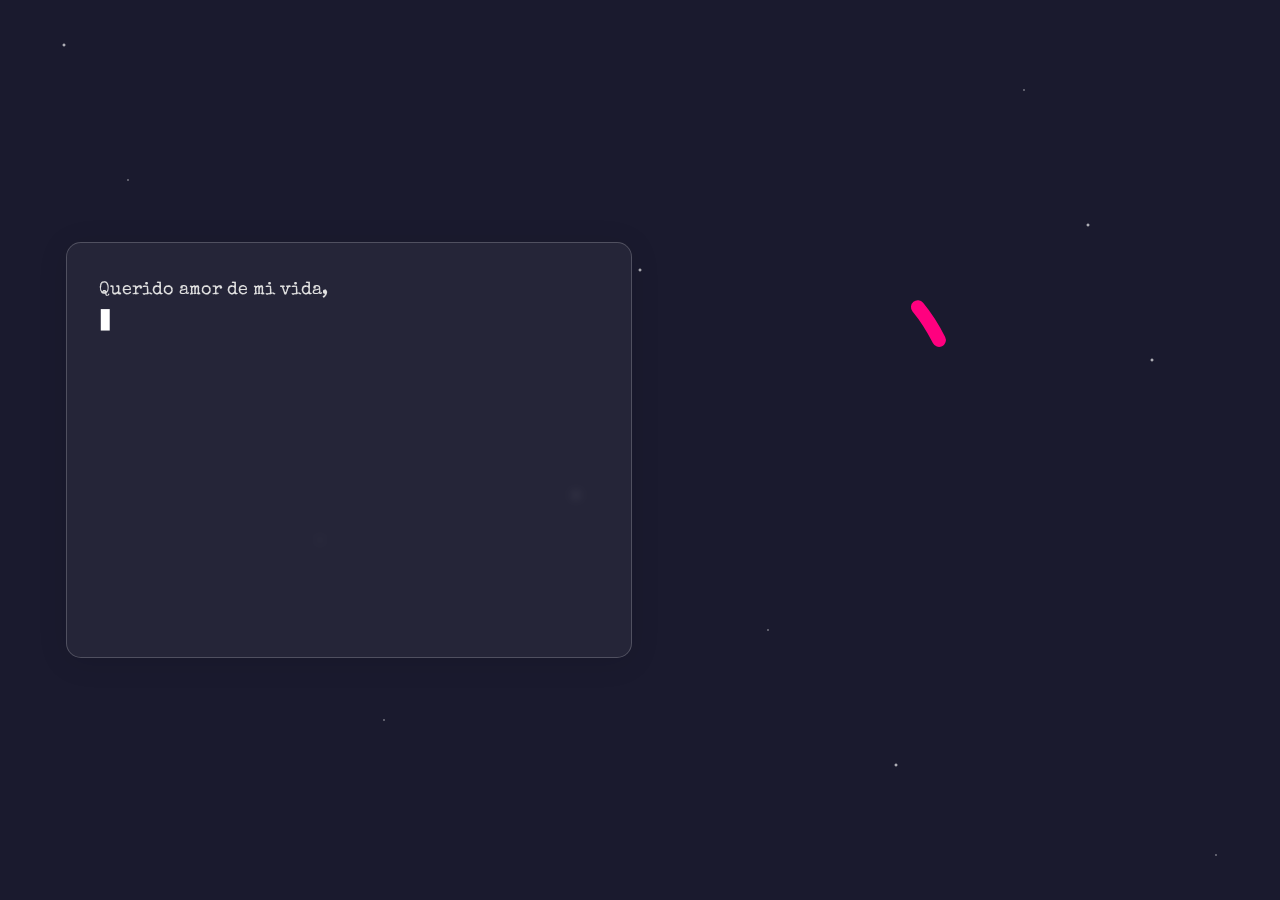
<file: carta-de-amor/index.html>
<!DOCTYPE html>
<html lang="es">
<head>
    <meta charset="UTF-8">
    <meta name="viewport" content="width=device-width, initial-scale=1.0">
    <title>Carta con Corazón de Neón</title>
    <link rel="stylesheet" href="style.css">
</head>
<body>

<div class="stars-bg"></div>

<div class="container">
    <div class="letter">
        <pre id="letter-content"></pre>
    </div>
    <div class="heart-container">
        <svg class="heart" viewBox="0 0 200 200">

            <g id="heart-shape-group">
                <path class="heart-glow" d="M 100,60 C 80,20 40,30 40,60 C 40,90 100,140 100,140 C 100,140 160,90 160,60 C 160,30 120,20 100,60 Z" />
                <path id="heart-path" class="heart-path" d="M 100,60 C 80,20 40,30 40,60 C 40,90 100,140 100,140 C 100,140 160,90 160,60 C 160,30 120,20 100,60 Z" />
            </g>

            <path id="arrow-motion-path" d="M 20,-20 L 180,220" fill="none" stroke="none" />

            <g id="arrow-group">
                <path class="arrow-path" d="M -30,0 L 15,0 M 5,-5 L 15,0 L 5,5" />
            </g>
            <!--            MODIFICAR: Nombre de la persona -->
            <text id="heart-text" x="100" y="95" text-anchor="middle" dominant-baseline="middle">
                Su nombre :)
            </text>
        </svg>
    </div>
</div>
<script src="script.js"></script>

</body>
</html>
</file>
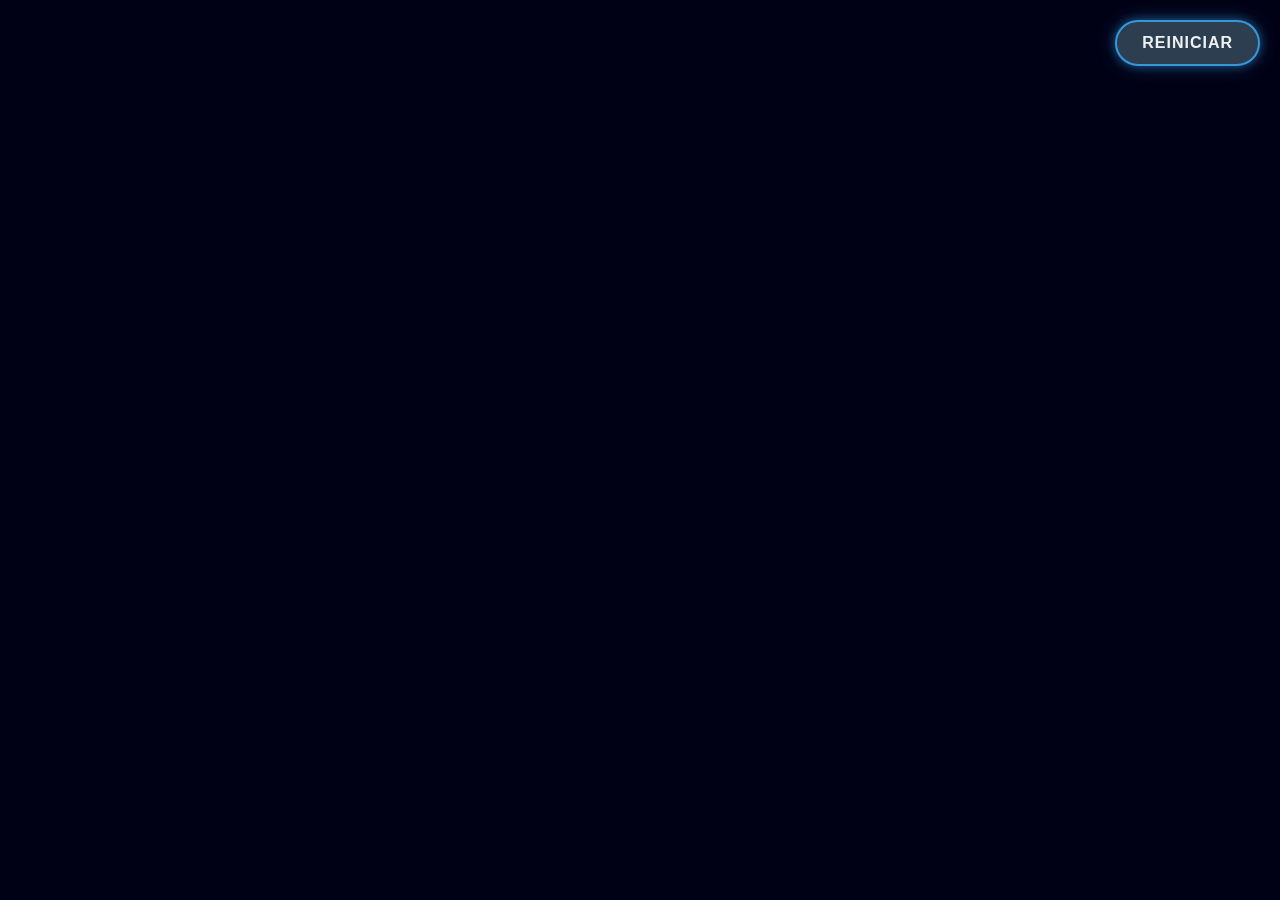
<file: fuegos artificiales/index.html>
<!DOCTYPE html>
<html lang="es">
<head>
  <meta charset="UTF-8">
  <meta name="viewport" content="width=device-width, initial-scale=1.0">
  <!-- MODIFICAR: El título que aparece en la pestaña del navegador -->
  <title>Fuegos Artificiales con Texto</title>
  <link rel="stylesheet" href="style.css">
</head>
<body>
<!-- MODIFICAR: El texto que aparece en el botón de reinicio -->
<button type="button" id="restartButton">Reiniciar</button>
<canvas id="fireworksCanvas"></canvas>

<script src="script.js"></script>
</body>
</html>
</file>
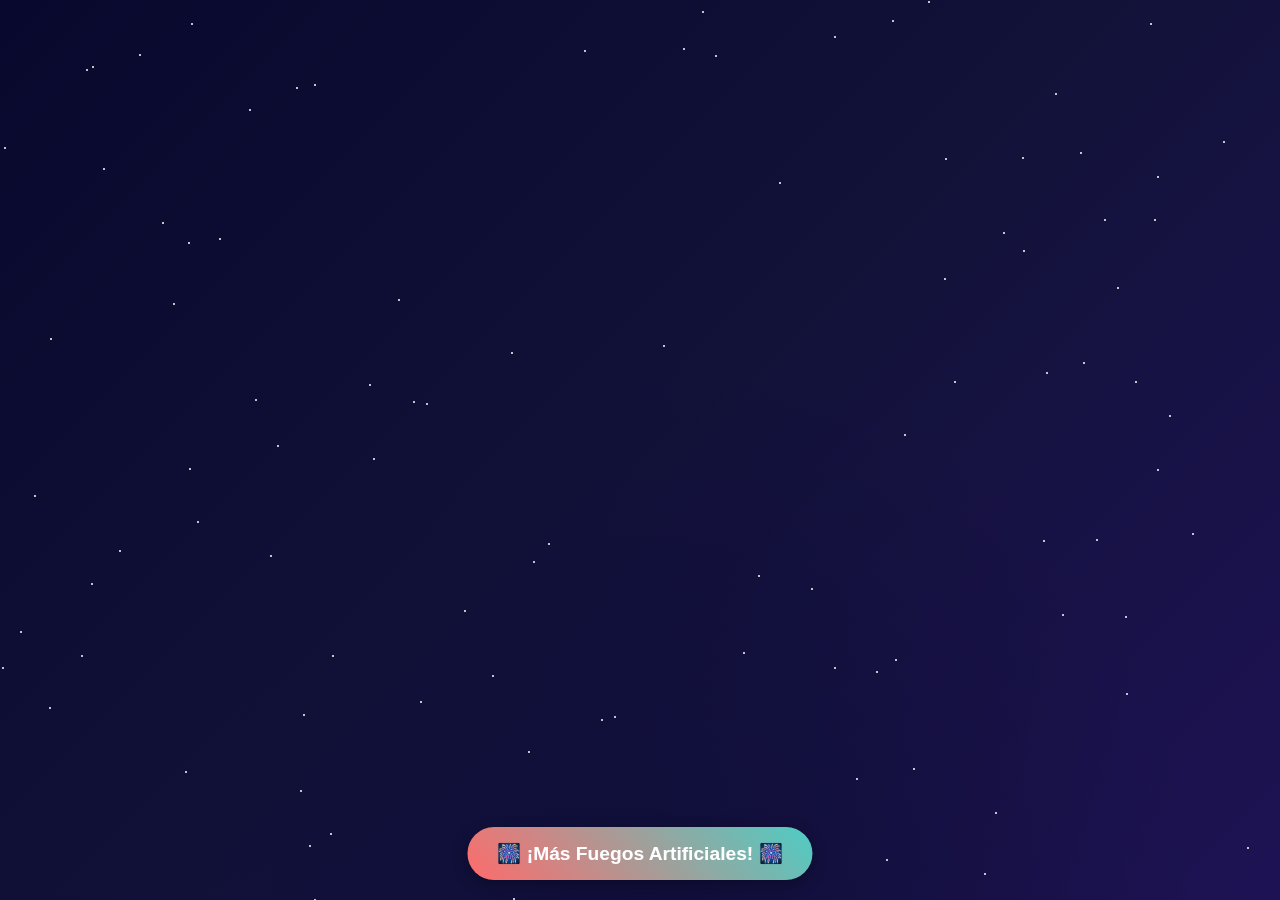
<file: happybdv2/index.html>
<!DOCTYPE html>
<html lang="es">
<head>
  <meta charset="UTF-8">
  <meta name="viewport" content="width=device-width, initial-scale=1.0">
  <title>¡Feliz Cumpleaños!</title>
  <link rel="stylesheet" href="style.css">
</head>
<body>
<canvas id="canvas"></canvas>
<div class="stars" id="stars"></div>
<div class="message" id="message">¡FELIZ CUMPLEAÑOS!</div>
<button class="launch-button" onclick="launchFireworks()">🎆 ¡Más Fuegos Artificiales! 🎆</button>
</body>
<script src="script.js" type="module"></script>
</html>
</file>
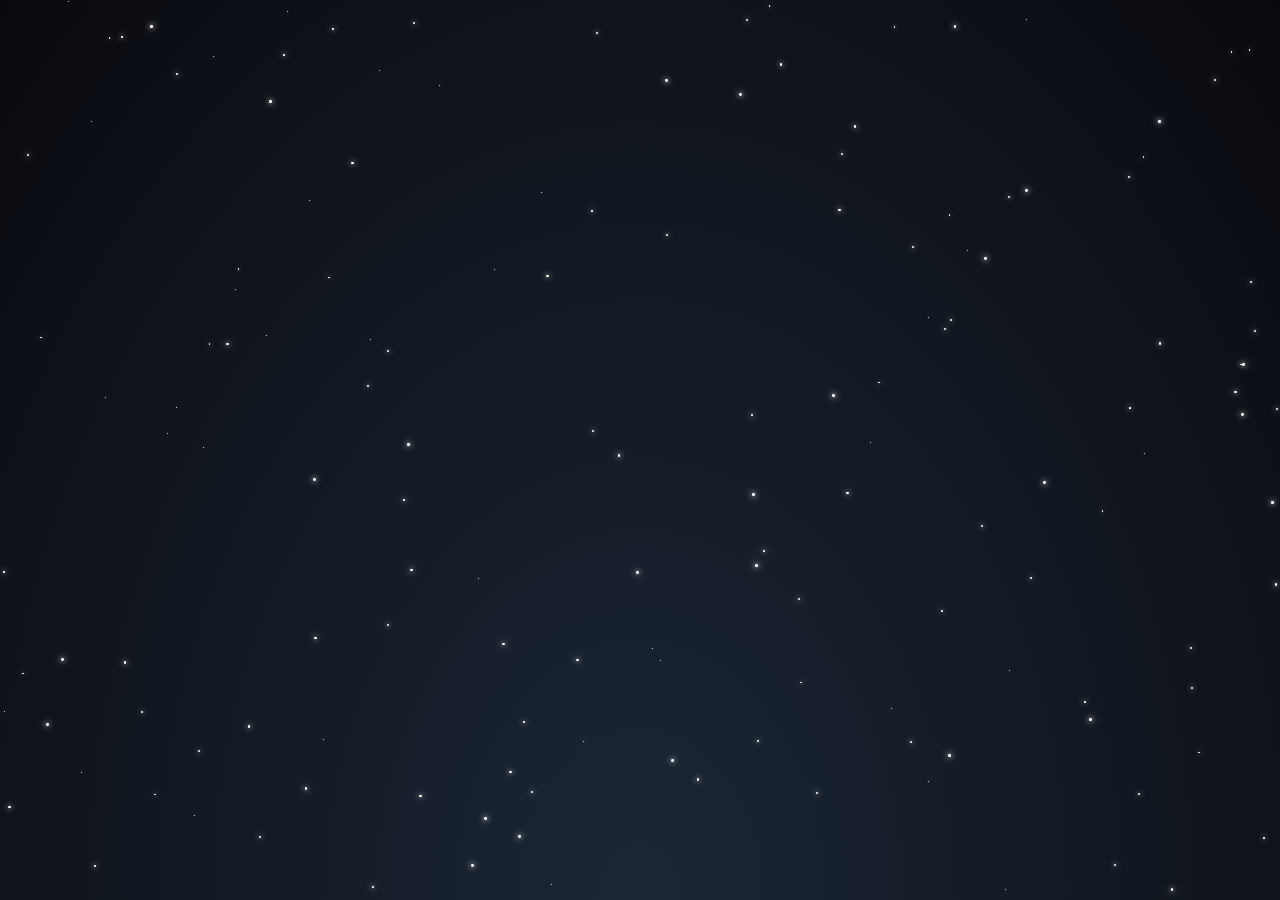
<file: happybdv3/index.html>
<!DOCTYPE html>
<html lang="es">
<head>
  <meta charset="UTF-8">
  <meta name="viewport" content="width=device-width, initial-scale=1.0">
  <title>Fuegos Artificiales - Feliz Cumpleaños</title>
  <link rel="stylesheet" href="style.css">
</head>
<body>
<div class="message-container">
  <!-- Las letras se añadirán aquí con JS -->
</div>
<div class="fireworks-container">
  <!-- Los fuegos artificiales se añadirán aquí con JS -->
</div>
</body>
<script src="script.js" type="module"></script>
</html>
</file>
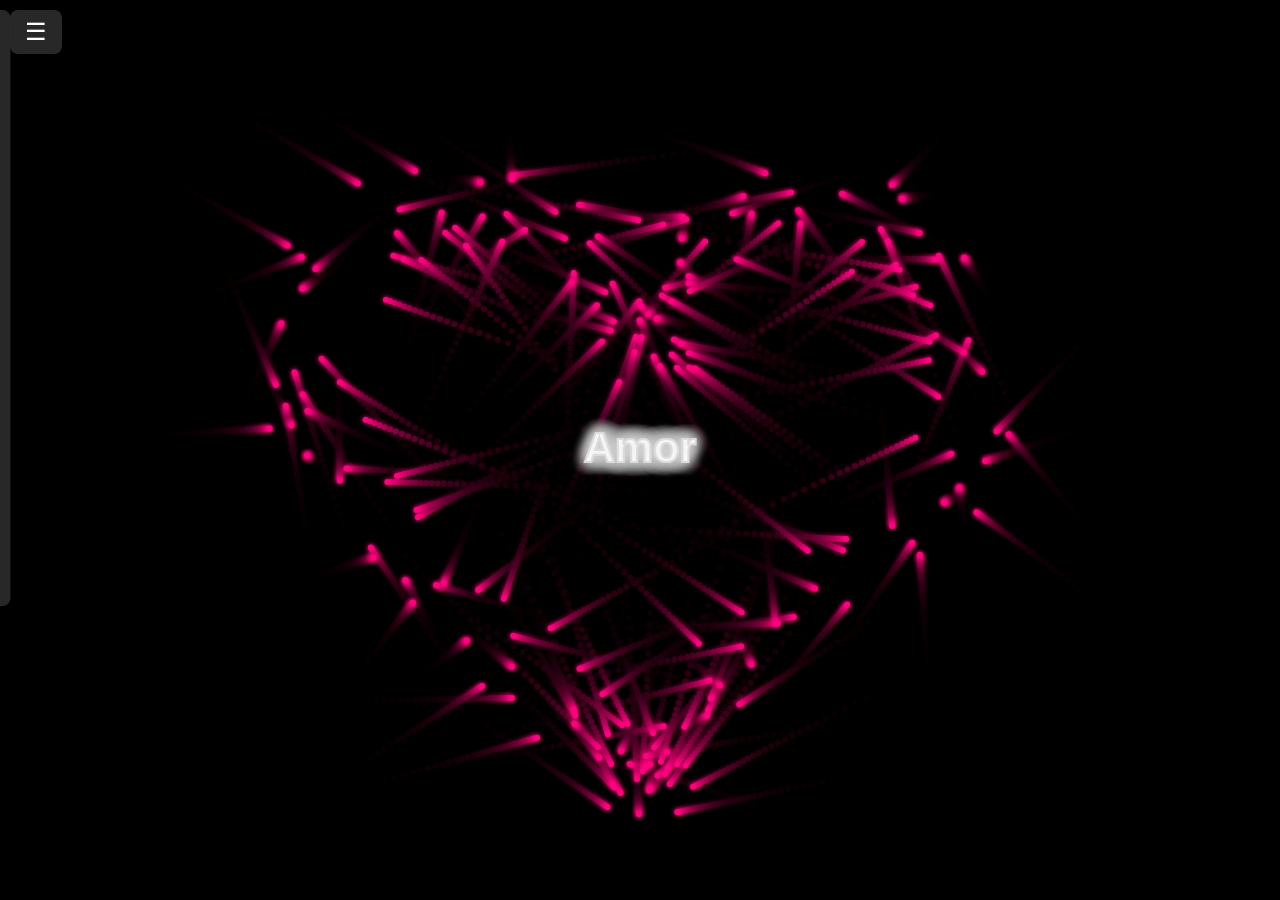
<file: love 2/index.html>
<!DOCTYPE html>
<html lang="es">
<head>
  <meta charset="UTF-8">
  <meta name="viewport" content="width=device-width, initial-scale=1.0">
  <title>Corazón de Partículas Interactivo con Nombre</title>
  <link rel="stylesheet" href="style.css">
</head>
<body>
<div class="menu-toggle" id="menuToggle">
  ☰
</div>
<div class="controls" id="controlsMenu">
  <label for="name-input">Nombre:</label>
  <input type="text" id="name-input" value="Amor">

  <label for="text-color-select">Color Texto:</label>
  <select id="text-color-select">
    <option value="#dcdcdc">Blanco</option>
    <option value="#ff0000">Rojo</option>
    <option value="#00ff00">Verde</option>
    <option value="#0000ff">Azul</option>
    <option value="#ffff00">Amarillo</option>
    <option value="#ff00ff">Magenta</option>
    <option value="#00ffff">Cyan</option>
  </select>

  <label for="font-size">Tamaño Texto Base: <span id="font-size-value">40</span></label>
  <input type="range" id="font-size" min="20" max="80" value="40">

  <label for="pulse-amplitude">Amplitud Pulso Texto: <span id="pulse-amplitude-value">10</span></label>
  <input type="range" id="pulse-amplitude" min="0" max="30" value="10">

  <label for="pulse-speed">Velocidad Pulso Texto: <span id="pulse-speed-value">0.005</span></label>
  <input type="range" id="pulse-speed" min="0.001" max="0.02" value="0.005" step="0.001">

  <hr style="margin: 10px 0;">

  <label for="color-select">Color Partículas:</label>
  <select id="color-select">
    <option value="#ff007f">Rosa Fuerte</option>
    <option value="#00ff00">Verde</option>
    <option value="#ff0000">Rojo</option>
    <option value="#0000ff">Azul</option>
    <option value="#ffff00">Amarillo</option>
    <option value="#ff00ff">Magenta</option>
    <option value="#00ffff">Cyan</option>
    <option value="#ffffff">Blanco</option>
  </select>

  <label for="particle-size">Tamaño Partículas: <span id="particle-size-value">3</span></label>
  <input type="range" id="particle-size" min="1" max="10" value="3">

  <label for="num-particles">Nº Partículas: <span id="num-particles-value">200</span></label>
  <input type="range" id="num-particles" min="50" max="500" value="200" step="10">

  <label for="speed">Velocidad Partículas: <span id="speed-value">0.05</span></label>
  <input type="range" id="speed" min="0.01" max="0.2" value="0.05" step="0.01">

  <label for="mouse-follow">Influencia Mouse: <span id="mouse-follow-value">80</span></label>
  <input type="range" id="mouse-follow" min="10" max="200" value="80">

  <label for="trail-alpha">Estela Partículas: <span id="trail-alpha-value">0.1</span></label>
  <input type="range" id="trail-alpha" min="0.01" max="0.5" value="0.1" step="0.01">
</div>

<canvas id="particleCanvas"></canvas>

<script src="script.js"></script>
</body>
</html>
</file>
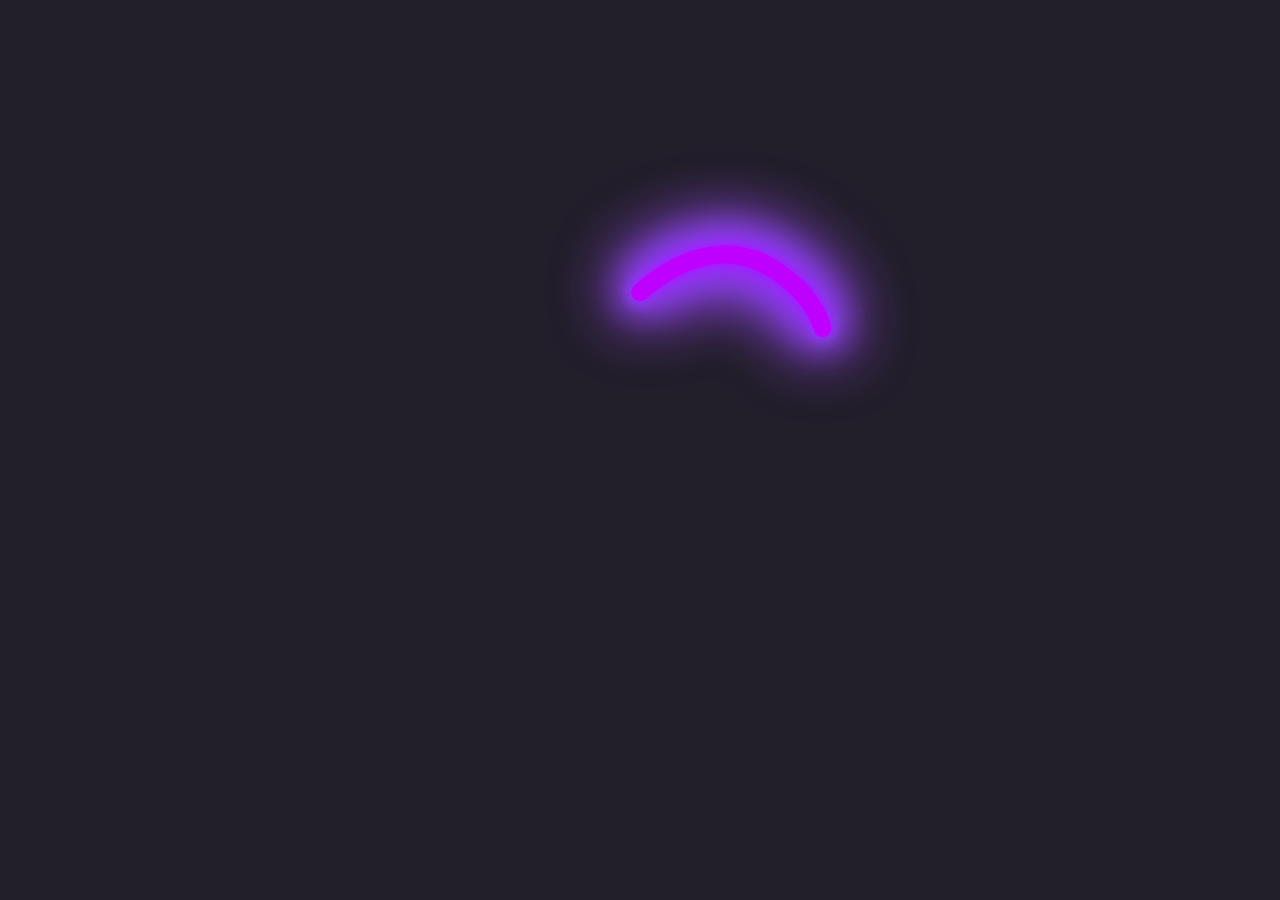
<file: love1/index.html>
<!DOCTYPE html>
<html lang="es">
<head>
  <meta charset="UTF-8">
  <meta name="viewport" content="width=device-width, initial-scale=1.0">
  <!-- MODIFICAR: Título de la pestaña del navegador -->
  <title>Neon Heart Chase Animation</title>
  <link rel="stylesheet" href="style.css">
</head>
<body>
<div class="heart-container">
  <svg class="heart-svg" viewBox="0 0 200 200" xmlns="http://www.w3.org/2000/svg">
    <path id="neon-pink" class="neon-chaser"
          d="M100,30 C100,30 130,0 160,20 C190,40 190,70 160,90 L100,150 L40,90 C10,70 10,40 40,20 C70,0 100,30 100,30 Z" />
    <path id="neon-blue" class="neon-chaser"
          d="M100,30 C100,30 130,0 160,20 C190,40 190,70 160,90 L100,150 L40,90 C10,70 10,40 40,20 C70,0 100,30 100,30 Z" />
    <path id="neon-purple" class="neon-chaser"
          d="M100,30 C100,30 130,0 160,20 C190,40 190,70 160,90 L100,150 L40,90 C10,70 10,40 40,20 C70,0 100,30 100,30 Z" />
  </svg>

  <!-- MODIFICAR: Primer mensaje que aparece -->
  <div id="first-message" class="text-message">Te amo</div>
  <!-- MODIFICAR: Segundo mensaje que aparece -->
  <div id="second-message" class="text-message">Para siempre</div>
</div>

<script src="script.js"></script>
</body>
</html>
</file>
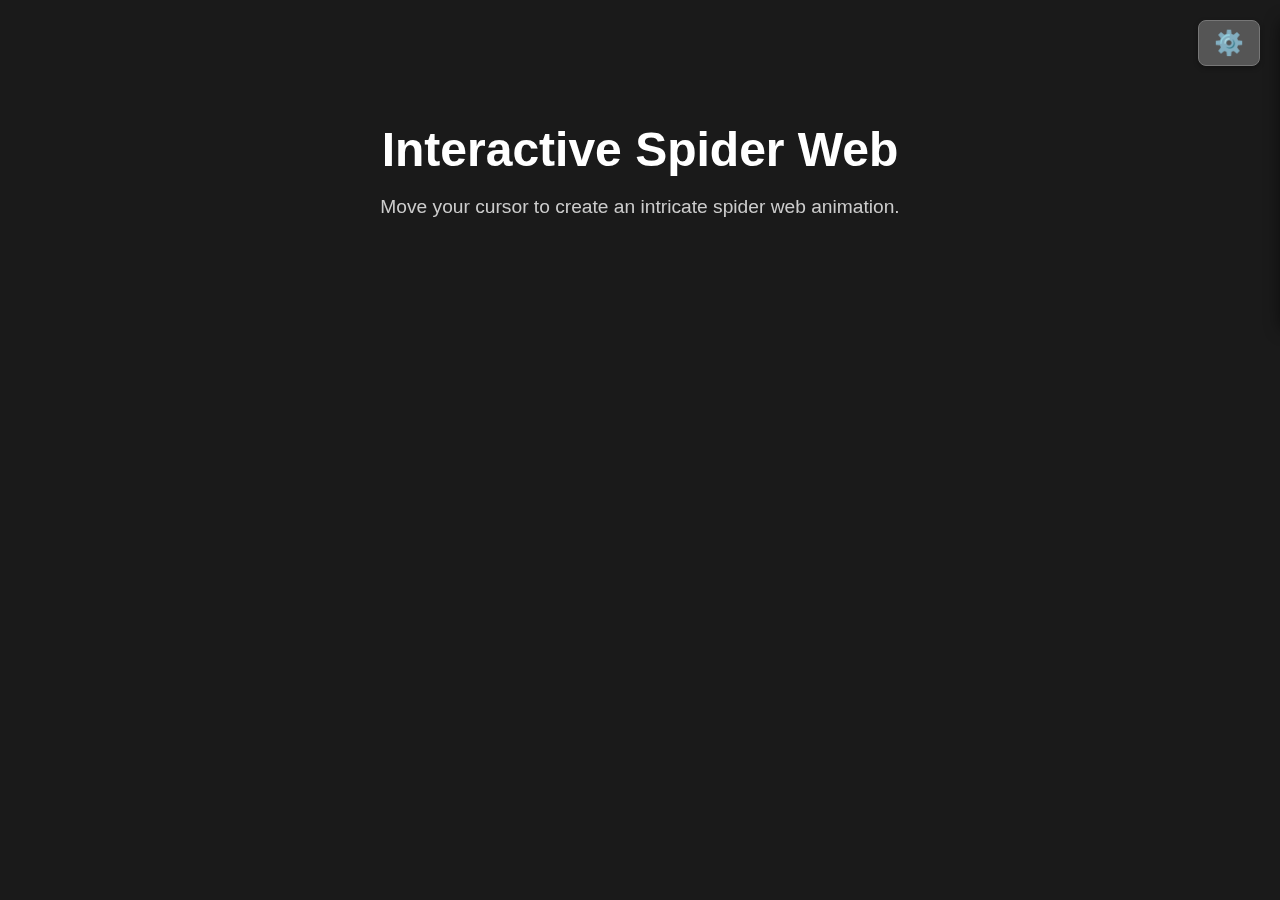
<file: particulas1/index.html>
<!DOCTYPE html>
<html lang="es">
<head>
  <meta charset="UTF-8">
  <meta name="viewport" content="width=device-width, initial-scale=1.0">
  <title>Interactive Spider Web</title>
  <link rel="stylesheet" href="style.css">
</head>
<body>
<div class="text-container" id="textContainer">
  <h1>Interactive Spider Web</h1>
  <p>Move your cursor to create an intricate spider web animation.</p>
</div>

<div id="controls" class="controls-hidden">
  <h2>Settings</h2>
  <div>
    <label for="particleColor">Particle Color:</label>
    <input type="color" id="particleColor" value="#FFFFFF">
  </div>
  <div>
    <label for="lineColor">Line Color:</label>
    <input type="color" id="lineColor" value="#FFFFFF">
  </div>
  <div>
    <label for="bgColor">Background Color:</label>
    <input type="color" id="bgColor" value="#1a1a1a">
  </div>
  <div>
    <label for="maxParticles">Max Particles:</label>
    <input type="number" id="maxParticles" value="150" min="50" max="1000" step="10">
  </div>
  <div>
    <label for="connectDistance">Connect Distance:</label>
    <input type="number" id="connectDistance" value="100" min="20" max="100" step="10">
  </div>
  <div>
    <label for="particleRadius">Particle Radius:</label>
    <input type="number" id="particleRadius" value="2" min="1" max="10" step="0.5">
  </div>
  <button id="resetParticles">Reset Particles</button>
</div>

<button id="toggleControls">⚙️</button>

<canvas id="spiderWebCanvas"></canvas>
<script src="script.js"></script>
</body>
</html>
</file>
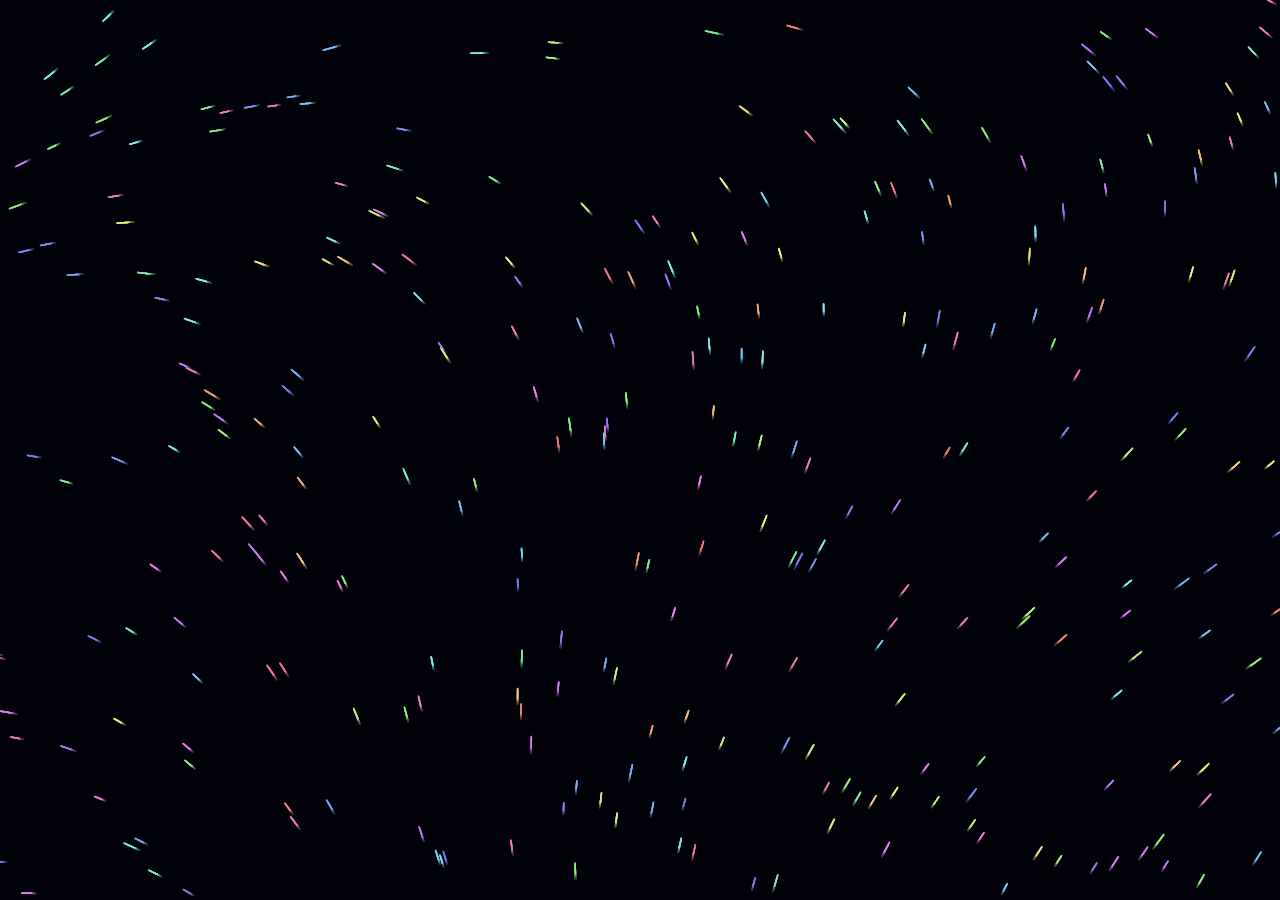
<file: rio de luz/index.html>
<!DOCTYPE html>
<html lang="es">
<head>
  <meta charset="UTF-P">
  <meta name="viewport" content="width=device-width, initial-scale=1.0">
  <title>Flujo Orgánico / Río de Luz</title>
  <link rel="stylesheet" href="style.css">
</head>
<body>

<canvas id="flowCanvas"></canvas>
<script src="script.js"></script>
</body>
</html>
</file>
<file: carta-de-amor/style.css>
@import url('https://fonts.googleapis.com/css2?family=Special+Elite&display=swap');

:root {
    --neon-color: #ff007f;
    --background-color: #1a1a2e;
    --text-color: #e0e0e0;
    --cursor-color: #ffffff;
}

body {
    margin: 0;
    padding: 0;
    display: flex;
    justify-content: center;
    align-items: center;
    min-height: 100vh;
    background: var(--background-color);
    font-family: 'Special Elite', cursive, sans-serif;
    color: var(--text-color);
    overflow-x: hidden;
    overflow-y: auto;
}

.stars-bg {
    position: fixed;
    top: 0;
    left: 0;
    width: 100%;
    height: 100%;
    background: transparent;
    z-index: -1;
    background-image:
            radial-gradient(1px 1px at 10% 20%, white, transparent),
            radial-gradient(1px 1px at 80% 10%, white, transparent),
            radial-gradient(2px 2px at 50% 30%, white, transparent),
            radial-gradient(2px 2px at 90% 40%, white, transparent),
            radial-gradient(1px 1px at 30% 80%, white, transparent),
            radial-gradient(2px 2px at 45% 55%, white, transparent),
            radial-gradient(1px 1px at 60% 70%, white, transparent),
            radial-gradient(2px 2px at 5% 5%, white, transparent),
            radial-gradient(1px 1px at 95% 95%, white, transparent),
            radial-gradient(2px 2px at 70% 85%, white, transparent),
            radial-gradient(1px 1px at 25% 60%, white, transparent),
            radial-gradient(2px 2px at 85% 25%, white, transparent);
    animation: move-stars 200s linear infinite;
}

@keyframes move-stars {
    from { transform: translateY(0); }
    to   { transform: translateY(-2000px); }
}

.container {
    display: flex;
    flex-wrap: wrap;
    justify-content: center;
    align-items: center;
    gap: 2rem;
    padding: 2rem;
    max-width: 1200px;
    width: 90%;
    animation: fade-in 1.5s ease-out;
    position: relative;
    z-index: 1;
}

@keyframes fade-in {
    from { opacity: 0; transform: translateY(20px); }
    to   { opacity: 1; transform: translateY(0); }
}

.letter {
    background: rgba(255, 255, 255, 0.05);
    border-radius: 15px;
    padding: 2rem;
    width: 100%;
    max-width: 500px;
    min-height: 350px;
    box-shadow: 0 4px 30px rgba(0, 0, 0, 0.1);
    backdrop-filter: blur(5px);
    -webkit-backdrop-filter: blur(5px);
    border: 1px solid rgba(255, 255, 255, 0.2);
    position: relative;
    animation: float-effect 6s ease-in-out infinite;
}

#letter-content {
    font-size: 1.1rem;
    line-height: 1.8;
    margin: 0;
    font-family: inherit;
    white-space: pre-wrap;
    word-wrap: break-word;
}

#letter-content::after {
    content: '▋';
    display: inline-block;
    animation: blink 0.7s infinite;
    color: var(--cursor-color);
    margin-left: 2px;
}

#letter-content.typing-done::after {
    display: none;
}

.heart-container {
    width: 100%;
    max-width: 550px;
    display: flex;
    justify-content: center;
    align-items: center;
    animation: float-effect 6s ease-in-out infinite;
    animation-delay: -3s;
}

.heart {
    width: 100%;
    height: auto;
    overflow: visible;
}

.heart.finished {
    animation: pulse 1.5s infinite ease-in-out;
}

#heart-shape-group {
    transform-origin: center;
}

.heart-glow {
    fill: none;
    stroke: var(--neon-color);
    stroke-width: 5;
    filter: drop-shadow(0 0 7px var(--neon-color))
    drop-shadow(0 0 20px var(--neon-color))
    drop-shadow(0 0 35px rgba(255, 0, 127, 0.5));
    opacity: 0;
    transition: opacity 1s ease;
}

.heart-path {
    fill: transparent;
    stroke: var(--neon-color);
    stroke-width: 5;
    stroke-linecap: round;
    stroke-linejoin: round;
    transition: stroke-dashoffset 0.1s linear;
}

#heart-text {
    font-family: 'Special Elite', cursive, sans-serif;
    font-size: 15px;
    fill: #fff;
    text-shadow: 0 0 4px #fff, 0 0 10px var(--neon-color);
    opacity: 0;
    transition: opacity 1.5s ease-in 0.5s;
}

.heart.finished .heart-glow,
.heart.finished #heart-text {
    opacity: 1;
}

#arrow-group {
    offset-path: path('M 20,-20 L 180,220');
    offset-rotate: auto;
    offset-distance: 0%;
    opacity: 0;
}

.arrow-path {
    fill: none;
    stroke: var(--neon-color);
    stroke-width: 4;
    stroke-linecap: round;
    stroke-linejoin: round;
    filter: drop-shadow(0 0 5px var(--neon-color)) drop-shadow(0 0 15px var(--neon-color));
}

.heart.finished #arrow-group {
    animation: fly-arrow 1s ease-in-out 0.5s forwards;
}

.heart.finished #heart-shape-group {
    animation: heart-hit-scale 0.4s ease-out 0.9s forwards;
}

.heart.finished .heart-glow {
    animation: heart-hit-glow 0.4s ease-out 0.9s forwards;
}

@keyframes fly-arrow {
    0%   { offset-distance: 0%; opacity: 0; }
    10%  { opacity: 1; }
    90%  { opacity: 1; }
    100% { offset-distance: 100%; opacity: 0; }
}

@keyframes heart-hit-scale {
    0%, 100% {
        transform: scale(1);
    }
    50% {
        transform: scale(1.1);
    }
}

@keyframes heart-hit-glow {
    0%, 100% {
        filter: drop-shadow(0 0 7px var(--neon-color))
        drop-shadow(0 0 20px var(--neon-color))
        drop-shadow(0 0 35px rgba(255, 0, 127, 0.5));
    }
    50% {
        filter: drop-shadow(0 0 15px #fff)
        drop-shadow(0 0 30px var(--neon-color))
        drop-shadow(0 0 55px var(--neon-color));
    }
}

@keyframes pulse {
    0%, 100% { transform: scale(1); }
    50%      { transform: scale(1.05); }
}

@keyframes float-effect {
    0%, 100% { transform: translateY(0); }
    50%      { transform: translateY(-10px); }
}

@keyframes blink {
    0%, 100% { opacity: 1; }
    50%      { opacity: 0; }
}

.sparkle {
    position: absolute;
    background: var(--neon-color);
    border-radius: 50%;
    pointer-events: none;
    z-index: 9999;
    animation: sparkle-fade 1s forwards;
    box-shadow: 0 0 5px var(--neon-color), 0 0 10px var(--neon-color);
}

@keyframes sparkle-fade {
    from {
        opacity: 1;
        transform: scale(1) translateY(0);
    }
    to {
        opacity: 0;
        transform: scale(0) translateY(-50px);
    }
}

@media (max-width: 768px) {
    body {
        align-items: flex-start;
        padding-top: 2rem;
    }

    .container {
        flex-direction: column;
        padding: 1rem;
        gap: 1.5rem;
        width: 95%;
    }

    .letter {
        padding: 1.5rem;
        min-height: auto;
    }

    #letter-content {
        font-size: 1rem;
    }
    .heart-container {
        max-width: 300px;
    }
    #heart-text {
        font-size: 13px;
    }

    .letter, .heart-container {
        animation: none;
    }
}
</file>
<file: fuegos artificiales/style.css>
/* ================================================= */
/* CAMBIO: BASE MÁS ROBUSTA PARA EVITAR SCROLL       */
/* ================================================= */
html, body {
    height: 100%;
    width: 100%;
    margin: 0;
    padding: 0;
    overflow: hidden; /* La clave para eliminar las barras de scroll */
    background-color: #000;
}

/* El body ya no necesita flexbox ni altura específica */
body {
    position: relative; /* Contexto para el botón posicionado absolutamente */
}

/* ================================================= */
/* CAMBIO: POSICIONAR EL CANVAS COMO UN FONDO FIJO   */
/* ================================================= */
#fireworksCanvas {
    position: absolute;
    top: 0;
    left: 0;
    display: block;
    background-color: #0a0a1a;
}

/* Estilo del botón (mantenemos el estilo mejorado anterior) */
#restartButton {
    position: absolute;
    z-index: 10; /* Aseguramos que el botón esté sobre el canvas */
    top: 20px;
    right: 20px;
    padding: 12px 25px;
    background-color: #2c3e50;
    color: #ecf0f1;
    border: 2px solid #3498db;
    border-radius: 50px;
    cursor: pointer;
    font-size: 16px;
    font-weight: bold;
    text-transform: uppercase;
    letter-spacing: 1px;
    box-shadow: 0 0 10px rgba(52, 152, 219, 0.5),
    0 0 20px rgba(52, 152, 219, 0.3);
    transition: all 0.3s ease-in-out;
}

#restartButton:hover {
    background-color: #3498db;
    color: #fff;
    transform: scale(1.05);
    box-shadow: 0 0 15px rgba(52, 152, 219, 0.8),
    0 0 30px rgba(52, 152, 219, 0.5);
}

/* Ajuste responsivo para pantallas pequeñas */
@media (max-width: 480px) {
    #restartButton {
        top: 15px;
        right: 15px;
        padding: 10px 18px;
        font-size: 14px;
    }
}
</file>
<file: happybdv2/style.css>
* {
    margin: 0;
    padding: 0;
    box-sizing: border-box;
}

body {
    /* MODIFICAR: El degradado de fondo de toda la página. */
    background: linear-gradient(135deg, #0c0c2e 0%, #1a1a3e 50%, #2d1b69 100%);
    overflow: hidden;
    font-family: 'Arial Black', Arial, sans-serif;
    font-size: 16px;
}

canvas {
    display: block;
    /* MODIFICAR: Este es un brillo radial en la parte inferior del canvas. */
    background: radial-gradient(circle at 50% 100%, rgba(20, 20, 60, 0.8) 0%, transparent 50%);
}

.message {
    position: absolute;
    top: 50%;
    left: 50%;
    transform: translate(-50%, -50%);
    color: transparent;
    /* MODIFICAR: Tamaño de la fuente del mensaje principal. */
    font-size: 4rem;
    font-weight: bold;
    text-align: center;
    /* MODIFICAR: El degradado de colores para el texto. Añade o quita colores aquí. */
    background: linear-gradient(45deg, #ff6b6b, #4ecdc4, #45b7d1, #96ceb4, #ffeaa7, #dda0dd);
    background-size: 400% 400%;
    -webkit-background-clip: text;
    background-clip: text;
    animation: rainbow 3s ease-in-out infinite, glow 2s ease-in-out infinite alternate;
    opacity: 0;
    z-index: 10;
    width: 90%;
    line-height: 1.2;
}

.message.show {
    opacity: 1;
    animation: rainbow 3s ease-in-out infinite, glow 2s ease-in-out infinite alternate, fadeIn 2s ease-in forwards;
}

@keyframes rainbow {
    0%, 100% { background-position: 0% 50%; }
    50% { background-position: 100% 50%; }
}

@keyframes glow {
    /* MODIFICAR: El efecto de brillo del texto. Puedes cambiar los colores y la intensidad del desenfoque. */
    from {
        text-shadow: 0 0 20px rgba(255, 255, 255, 0.8), 0 0 40px rgba(255, 255, 255, 0.6);
    }
    to {
        text-shadow: 0 0 30px rgba(255, 255, 255, 1), 0 0 60px rgba(255, 255, 255, 0.8);
    }
}

@keyframes fadeIn {
    from { opacity: 0; transform: translate(-50%, -50%) scale(0.8); }
    to { opacity: 1; transform: translate(-50%, -50%) scale(1); }
}

.stars {
    position: absolute;
    top: 0;
    left: 0;
    width: 100%;
    height: 100%;
    pointer-events: none;
}

.star {
    position: absolute;
    /* MODIFICAR: Tamaño de las estrellas en el fondo. */
    width: 2px;
    height: 2px;
    /* MODIFICAR: Color de las estrellas. */
    background: white;
    border-radius: 50%;
    animation: twinkle 2s ease-in-out infinite alternate;
}

@keyframes twinkle {
    from { opacity: 0.3; transform: scale(0.8); }
    to { opacity: 1; transform: scale(1.2); }
}

.confetti {
    position: absolute;
    /* MODIFICAR: Tamaño de los trozos de confeti. */
    width: 8px;
    height: 8px;
    background: #ff6b6b;
    /* MODIFICAR: Duración de la caída del confeti (ej: 3s = 3 segundos). */
    animation: confetti-fall 3s ease-in forwards;
    pointer-events: none;
}

@keyframes confetti-fall {
    0% { transform: translateY(-100vh) rotateZ(0deg); opacity: 1; }
    100% { transform: translateY(100vh) rotateZ(720deg); opacity: 0; }
}

.launch-button {
    position: absolute;
    bottom: 20px;
    left: 50%;
    transform: translateX(-50%);
    /* MODIFICAR: El degradado de color del botón. */
    background: linear-gradient(45deg, #ff6b6b, #4ecdc4);
    color: white;
    border: none;
    padding: 15px 30px;
    font-size: 1.2rem;
    font-weight: bold;
    border-radius: 50px;
    cursor: pointer;
    box-shadow: 0 4px 15px rgba(0, 0, 0, 0.3);
    transition: all 0.3s ease;
    z-index: 20;
    white-space: nowrap;
}

.launch-button:hover {
    transform: translateX(-50%) scale(1.05);
    box-shadow: 0 6px 20px rgba(0, 0, 0, 0.4);
}

/* Las reglas @media ajustan el diseño para diferentes tamaños de pantalla. */
@media (max-width: 1024px) {
    .message { font-size: 3.5rem; }
    .launch-button { padding: 12px 25px; font-size: 1.1rem; }
}
@media (max-width: 768px) {
    .message { font-size: 2.8rem; }
    .launch-button { padding: 10px 20px; font-size: 1rem; bottom: 15px; }
}
@media (max-width: 480px) {
    .message { font-size: 2rem; padding: 0 10px; }
    .launch-button { padding: 8px 15px; font-size: 0.9rem; bottom: 10px; }
    .star { width: 1px; height: 1px; }
    .confetti { width: 6px; height: 6px; }
}
@media (max-width: 320px) {
    .message { font-size: 1.5rem; }
    .launch-button { font-size: 0.8rem; padding: 6px 10px; }
}
</file>
<file: happybdv3/style.css>
body {
    margin: 0;
    overflow: hidden;
    background: radial-gradient(ellipse at bottom, #1b2735 0%, #090a0f 100%);
    display: flex;
    justify-content: center;
    align-items: center;
    height: 100vh;
    position: relative; /* Para posicionar las estrellas */
    font-family: 'Arial', cursive, sans-serif; /* Moved font-family here for global consistency */
}

.fireworks-container {
    position: absolute;
    top: 0;
    left: 0;
    width: 100%;
    height: 100%;
    pointer-events: none; /* Para que no interfiera con otros elementos si los hubiera */
}

.particle {
    position: absolute;
    background-color: #fff; /* Color base, se cambiará con JS */
    border-radius: 50%;
    opacity: 1;
    transform-origin: center center;
    /* Removed animation: explode here as it's handled by JS for more control */
}

/* @keyframes explode is no longer strictly needed if particle movement is fully JS controlled */
/* But it's good to keep if you ever revert to CSS only particle animation */
@keyframes explode {
    0% {
        transform: scale(1);
        opacity: 1;
    }
    100% {
        transform: scale(0);
        opacity: 0;
    }
}

.rocket {
    position: absolute;
    bottom: 0;
    width: 4px;
    height: 20px;
    background: linear-gradient(to top, #ffeb3b, #ff5722);
    border-radius: 2px 2px 0 0;
    opacity: 0;
    animation: launch 1.5s ease-in forwards;
}

@keyframes launch {
    0% {
        transform: translateY(0);
        opacity: 1;
    }
    80% {
        opacity: 1;
    }
    100% {
        transform: translateY(-80vh); /* Altura de explosión */
        opacity: 0;
    }
}

.message-container {
    position: absolute;
    top: 50%; /* Centered vertically */
    left: 50%;
    transform: translate(-50%, -50%); /* Centered both horizontally and vertically */
    /* Use clamp for responsive font size: min size, preferred size (vw), max size */
    font-size: clamp(2rem, 8vw, 6rem); /* Example: 2rem min, 8vw preferred, 6rem max */
    color: #fff;
    text-shadow: 0 0 10px #ffd700, 0 0 20px #ffd700, 0 0 30px #ff8c00;
    z-index: 10;
    white-space: nowrap; /* Ensures text stays on one line */
    text-align: center; /* Ensures content within the container is centered */
    padding: 0 10px; /* Small padding to prevent text touching screen edges on very small screens */
}

.message-container span {
    opacity: 0;
    display: inline-block; /* For animating transform */
    transition: opacity 0.2s ease-out, transform 0.2s ease-out; /* Acelerado */
    margin: 0 0.05em; /* Pequeño espacio entre letras */
}

.message-container span.visible {
    opacity: 1;
    transform: translateY(0) scale(1);
}

.message-container span.initial { /* Estado inicial antes de la animación */
    transform: translateY(20px) scale(0.8);
}

/* Estrellas parpadeantes */
.star {
    position: absolute;
    width: 2px;
    height: 2px;
    background-color: white;
    border-radius: 50%;
    box-shadow: 0 0 5px white, 0 0 10px white;
    animation: twinkle 2s infinite ease-in-out;
}

@keyframes twinkle {
    0%, 100% { opacity: 0.3; }
    50% { opacity: 1; }
}

/* Specific media queries for font size if clamp() isn't sufficient */
@media (max-width: 768px) {
    .message-container {
        /* You can override clamp or fine-tune if needed */
        /* font-size: 7vw; */
    }
    .message-container span {
        margin: 0 0.03em; /* Reduce spacing slightly on smaller screens */
    }
}

@media (max-width: 480px) {
    .message-container {
        /* font-size: 10vw; */
    }
}
</file>
<file: love 2/style.css>
body {
    margin: 0;
    overflow: hidden;
    background-color: #000;
    color: #fff;
    font-family: sans-serif;
    display: flex;
    justify-content: center;
    align-items: center;
    height: 100vh;
}

#particleCanvas {
    display: block;
}

.controls {
    position: absolute;
    top: 10px;
    left: 10px;
    background-color: rgba(50, 50, 50, 0.8);
    padding: 15px;
    border-radius: 8px;
    box-shadow: 0 0 10px rgba(0, 0, 0, 0.5);
    z-index: 10;
    max-height: 95vh;
    overflow-y: auto;
    /* Inicio de cambios para menú ocultable */
    transform: translateX(-100%);
    transition: transform 0.3s ease-out;
}

.controls.show {
    transform: translateX(0);
}

.menu-toggle {
    position: absolute;
    top: 10px;
    left: 10px;
    z-index: 11;
    background-color: rgba(50, 50, 50, 0.8);
    color: #fff;
    padding: 10px 15px;
    border-radius: 8px;
    cursor: pointer;
    font-size: 1.5em;
    line-height: 1;
    transition: left 0.3s ease-out;
}

.menu-toggle.hide {
    left: 220px; /* Ancho del menú + padding */
}
/* Fin de cambios para menú ocultable */

.controls label {
    display: block;
    margin-bottom: 5px;
    font-size: 0.9em;
}

.controls input[type="range"],
.controls input[type="text"],
.controls select {
    width: 150px;
    margin-bottom: 10px;
    box-sizing: border-box;
}

/* Inicio de cambios para diseño responsivo */
@media (max-width: 768px) {
    .controls {
        width: 180px;
        font-size: 0.8em;
    }
    .controls input[type="range"],
    .controls input[type="text"],
    .controls select {
        width: 100%;
    }
    .menu-toggle.hide {
        left: 190px; /* Ancho del menú + padding */
    }
}

@media (max-width: 480px) {
    .controls {
        width: 150px;
        padding: 10px;
    }
    .controls label {
        font-size: 0.75em;
    }
    .menu-toggle {
        padding: 8px 12px;
        font-size: 1.2em;
    }
    .menu-toggle.hide {
        left: 160px; /* Ancho del menú + padding */
    }
}
/* Fin de cambios para diseño responsivo */
</file>
<file: love1/style.css>
body {
    margin: 0;
    height: 100vh;
    display: flex;
    justify-content: center;
    align-items: center;
    /* MODIFICAR: Color de fondo de la página */
    background-color: #221f2a;
    font-family: 'Segoe UI', Tahoma, Geneva, Verdana, sans-serif;
    overflow: hidden;
}

.heart-container {
    position: relative;
    width: clamp(250px, 60vw, 450px);
    aspect-ratio: 1 / 1;
    display: flex;
    justify-content: center;
    align-items: center;
}

.heart-svg {
    width: 100%;
    height: 100%;
    overflow: visible;
}

.neon-chaser {
    fill: none;
    stroke-width: 8;
    stroke-linecap: round;
    stroke-linejoin: round;
    /* MODIFICAR: Duración de una vuelta completa de la animación (ej: 4s = 4 segundos) */
    animation: neonChase 4s linear infinite;
}

#neon-pink {
    /* MODIFICAR: Color de la primera línea de neón y su brillo */
    stroke: #ff00aa;
    filter:
            drop-shadow(0 0 3px #ff00aa)
            drop-shadow(0 0 8px #ff00aa)
            drop-shadow(0 0 15px #ff00aa);
    /* MODIFICAR: Retraso para el inicio de esta línea */
    animation-delay: 0s;
}

#neon-blue {
    /* MODIFICAR: Color de la segunda línea de neón y su brillo */
    stroke: #00ccff;
    filter:
            drop-shadow(0 0 3px #00ccff)
            drop-shadow(0 0 8px #00ccff)
            drop-shadow(0 0 15px #00ccff);
    /* MODIFICAR: Retraso para el inicio de esta línea */
    animation-delay: 1.33s;
}

#neon-purple {
    /* MODIFICAR: Color de la tercera línea de neón y su brillo */
    stroke: #be00ff;
    filter:
            drop-shadow(0 0 3px #be00ff)
            drop-shadow(0 0 8px #be00ff)
            drop-shadow(0 0 15px #be00ff);
    /* MODIFICAR: Retraso para el inicio de esta línea */
    animation-delay: 2.66s;
}


@keyframes neonChase {
    0% {
        stroke-dashoffset: 0;
    }
    100% {
        stroke-dashoffset: var(--path-length-negative);
    }
}

.text-message {
    position: absolute;
    left: 50%;
    top: 25%;
    transform: translateX(-50%);
    /* MODIFICAR: Color del texto */
    color: #f0f0f0;
    text-align: center;
    opacity: 0;
    text-shadow: 0 0 5px rgba(255, 255, 255, 0.5);
    font-size: clamp(1.5rem, 4vw, 2.5rem);
}

#first-message {
    /* MODIFICAR: Tiempos para el primer mensaje. Formato: [animación] [duración] [efecto] [retraso] */
    animation:
            fadeInText 2s ease-in-out 1s forwards, /* Aparece durante 2s, tras esperar 1s */
            fadeOutText 2s ease-in-out 5s forwards;/* Desaparece durante 2s, tras esperar 5s */
}

#second-message {
    /* MODIFICAR: Tiempos para el segundo mensaje */
    animation: fadeInText 2s ease-in-out 6s forwards; /* Aparece durante 2s, tras esperar 6s */
}

@keyframes fadeInText {
    from {
        opacity: 0;
        transform: translateX(-50%) translateY(20px);
    }
    to {
        opacity: 1;
        transform: translateX(-50%) translateY(0);
    }
}

@keyframes fadeOutText {
    from {
        opacity: 1;
        transform: translateX(-50%) translateY(0);
    }
    to {
        opacity: 0;
        transform: translateX(-50%) translateY(-20px);
    }
}
</file>
<file: particulas1/style.css>
body {
    margin: 0;
    padding: 0;
    color: white;
    /* MODIFICAR: La fuente principal para el texto de la página. */
    font-family: 'Arial', sans-serif;
    overflow: hidden;
    display: flex;
    flex-direction: column;
    align-items: center;
    justify-content: flex-start;
    min-height: 100vh;
    transition: background-color 0.5s ease-in-out;
}

.text-container {
    text-align: center;
    padding-top: 10vh;
    position: relative;
    z-index: 10;
    transition: color 0.5s ease-in-out;
}

h1 {
    /* MODIFICAR: Tamaño del título principal. */
    font-size: 3em;
    margin-bottom: 0.2em;
    font-weight: bold;
}

p {
    /* MODIFICAR: Tamaño del texto de la descripción. */
    font-size: 1.2em;
    color: #cccccc;
}

#spiderWebCanvas {
    position: absolute;
    top: 0;
    left: 0;
    width: 100%;
    height: 100%;
    z-index: 1;
}

#controls {
    position: fixed;
    top: 20px;
    right: 20px;
    /* MODIFICAR: Color de fondo y opacidad del menú de configuración. */
    background-color: rgba(50, 50, 50, 0.95);
    padding: 15px;
    border-radius: 8px;
    z-index: 100;
    color: #f0f0f0;
    font-size: 0.9em;
    box-shadow: 0 0 15px rgba(0,0,0,0.5);
    transition: transform 0.3s ease-in-out;
    width: 200px;
    box-sizing: border-box;
}

.controls-hidden {
    transform: translateX(calc(100% + 20px));
}

#toggleControls {
    position: fixed;
    top: 20px;
    right: 20px;
    z-index: 101;
    /* MODIFICAR: Color del botón para abrir/cerrar el menú. */
    background-color: #555;
    color: #fff;
    border: 1px solid #777;
    padding: 10px 15px;
    border-radius: 8px;
    cursor: pointer;
    font-size: 1.5em;
    line-height: 1;
    transition: right 0.3s ease-in-out, background-color 0.2s;
    box-shadow: 0 2px 5px rgba(0,0,0,0.3);
}

#toggleControls:hover {
    background-color: #666;
}

#toggleControls.active {
    right: calc(200px + 20px + 10px);
}

#controls h2 {
    margin-top: 0;
    margin-bottom: 10px;
    font-size: 1.2em;
    border-bottom: 1px solid #666;
    padding-bottom: 5px;
}

#controls div {
    margin-bottom: 10px;
    display: flex;
    justify-content: space-between;
    align-items: center;
}

#controls label {
    margin-right: 10px;
}

#controls input[type="color"] {
    width: 40px;
    height: 20px;
    border: 1px solid #777;
    padding: 0;
    cursor: pointer;
}
#controls input[type="color"]::-webkit-color-swatch-wrapper { padding: 0; }
#controls input[type="color"]::-webkit-color-swatch { border: none; border-radius: 3px; }

#controls input[type="number"] {
    width: 60px;
    padding: 3px;
    background-color: #333;
    color: #f0f0f0;
    border: 1px solid #777;
    border-radius: 3px;
}

#controls button {
    /* MODIFICAR: Color del botón de 'Reiniciar Partículas'. */
    background-color: #4CAF50;
    color: white;
    border: none;
    padding: 8px 12px;
    text-align: center;
    text-decoration: none;
    display: inline-block;
    font-size: 0.9em;
    border-radius: 4px;
    cursor: pointer;
    width: 100%;
    margin-top: 5px;
}

#controls button:hover {
    background-color: #45a049;
}
</file>
<file: rio de luz/style.css>
body {
    margin: 0;
    overflow: hidden;
    /* MODIFICAR: Color de fondo de la página. */
    background-color: #050510;
    display: flex;
    justify-content: center;
    align-items: center;
    height: 100vh;
}

canvas {
    display: block;
}
</file>
